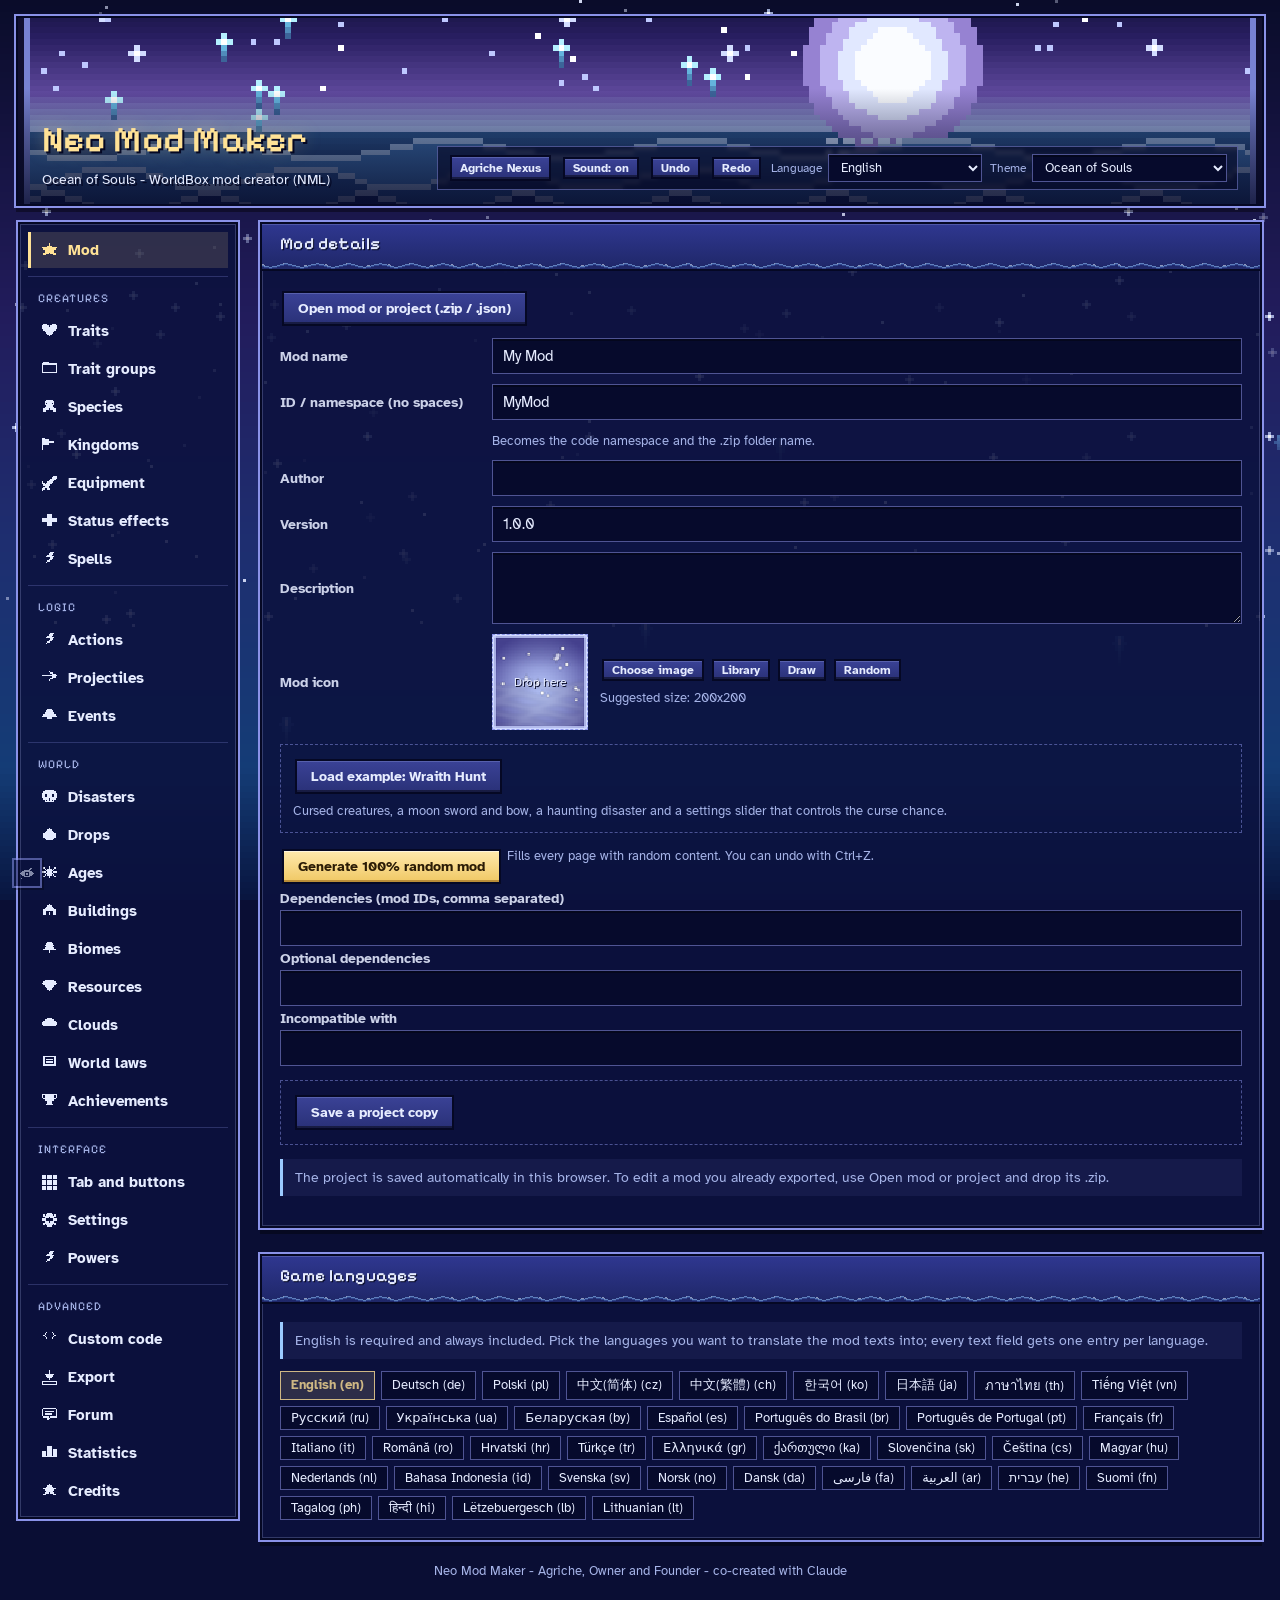
<file: index.html>
<!doctype html>
<html lang="pt-BR">
<head>
<meta charset="utf-8">
<meta name="viewport" content="width=device-width, initial-scale=1">
<title>Neo Mod Maker - WorldBox Mod Creator (NML) Online and Free</title>
<meta name="description" content="Create WorldBox mods in your browser with no coding: traits, species, kingdoms, equipment, spells, buildings and powers, with a pixel sprite editor. Exports a ready NML mod .zip. Free, no install.">
<meta name="keywords" content="WorldBox, WorldBox mod, WorldBox mod maker, WorldBox mod creator, NML, Neo Mod Loader, criar mod WorldBox, mod maker">
<meta name="author" content="Agriche">
<meta name="robots" content="index, follow">
<link rel="canonical" href="https://agrichex.github.io/Neo-Mod-Maker/">
<meta property="og:type" content="website">
<meta property="og:site_name" content="Neo Mod Maker">
<meta property="og:title" content="Neo Mod Maker - WorldBox Mod Creator (NML)">
<meta property="og:description" content="Create WorldBox mods in your browser with no coding and export a ready NML mod .zip. Free, no install.">
<meta property="og:url" content="https://agrichex.github.io/Neo-Mod-Maker/">
<meta property="og:image" content="https://agrichex.github.io/Neo-Mod-Maker/img/og.png">
<meta property="og:image:width" content="1200">
<meta property="og:image:height" content="630">
<meta name="twitter:card" content="summary_large_image">
<meta name="twitter:title" content="Neo Mod Maker - WorldBox Mod Creator (NML)">
<meta name="twitter:description" content="Create WorldBox mods in your browser with no coding and export a ready NML mod .zip.">
<meta name="twitter:image" content="https://agrichex.github.io/Neo-Mod-Maker/img/og.png">
<script type="application/ld+json">
{"@context":"https://schema.org","@type":"WebApplication","name":"Neo Mod Maker","url":"https://agrichex.github.io/Neo-Mod-Maker/","description":"WorldBox mod creator for NML (Neo Mod Loader) that runs in the browser.","applicationCategory":"DeveloperApplication","operatingSystem":"Any","image":"https://agrichex.github.io/Neo-Mod-Maker/img/og.png","offers":{"@type":"Offer","price":"0","priceCurrency":"USD"},"author":{"@type":"Person","name":"Agriche","url":"https://agrichex.github.io/Nexus/"},"sameAs":["https://github.com/AgricheX/Neo-Mod-Maker","https://discord.gg/s3EbgNSsJW"]}
</script>
<link rel="icon" type="image/png" sizes="32x32" href="img/icon-32.png">
<link rel="icon" type="image/png" sizes="48x48" href="img/icon-48.png">
<link rel="icon" type="image/png" sizes="192x192" href="img/icon-192.png">
<link rel="apple-touch-icon" href="img/icon-180.png">
<link rel="preconnect" href="https://fonts.googleapis.com">
<link rel="preconnect" href="https://fonts.gstatic.com" crossorigin>
<link rel="stylesheet" href="https://fonts.googleapis.com/css2?family=Atkinson+Hyperlegible:wght@400;700&family=IBM+Plex+Mono:wght@400;500&family=Pixelify+Sans:wght@500;600&display=swap">
<link rel="stylesheet" href="css/base.css">
</head>
<body>
<canvas id="bg"></canvas>
<div id="app"></div>
<div id="toasts"></div>
<noscript><h1>Neo Mod Maker</h1><p>My free WorldBox mod creator for NML (Neo Mod Loader). Create traits, species, kingdoms, equipment, spells, buildings and powers in the browser and export a ready mod .zip. Enable JavaScript to use it.</p><p><a href="https://agrichex.github.io/Nexus/">Agriche Nexus</a> · <a href="https://agrichex.github.io/Stellar-Forge/">Stellar Forge</a> · <a href="https://github.com/AgricheX/Neo-Mod-Maker">GitHub</a> · <a href="https://discord.gg/s3EbgNSsJW">Discord</a></p></noscript>
<script src="js/core.js"></script>
<script src="js/i18n/de.js"></script>
<script src="js/i18n/pl.js"></script>
<script src="js/i18n/cz.js"></script>
<script src="js/i18n/ch.js"></script>
<script src="js/i18n/ko.js"></script>
<script src="js/i18n/ja.js"></script>
<script src="js/i18n/th.js"></script>
<script src="js/i18n/vn.js"></script>
<script src="js/i18n/ru.js"></script>
<script src="js/i18n/ua.js"></script>
<script src="js/i18n/by.js"></script>
<script src="js/i18n/es.js"></script>
<script src="js/i18n/pt.js"></script>
<script src="js/i18n/fr.js"></script>
<script src="js/i18n/it.js"></script>
<script src="js/i18n/ro.js"></script>
<script src="js/i18n/hr.js"></script>
<script src="js/i18n/tr.js"></script>
<script src="js/i18n/gr.js"></script>
<script src="js/i18n/ka.js"></script>
<script src="js/i18n/sk.js"></script>
<script src="js/i18n/cs.js"></script>
<script src="js/i18n/hu.js"></script>
<script src="js/i18n/nl.js"></script>
<script src="js/i18n/id.js"></script>
<script src="js/i18n/sv.js"></script>
<script src="js/i18n/no.js"></script>
<script src="js/i18n/da.js"></script>
<script src="js/i18n/fa.js"></script>
<script src="js/i18n/ar.js"></script>
<script src="js/i18n/he.js"></script>
<script src="js/i18n/fn.js"></script>
<script src="js/i18n/ph.js"></script>
<script src="js/i18n/hi.js"></script>
<script src="js/i18n/lb.js"></script>
<script src="js/i18n/lt.js"></script>
<script src="js/zip.js"></script>
<script src="js/data.js"></script>
<script src="js/state.js"></script>
<script src="js/anim.js"></script>
<script src="js/library.js"></script>
<script src="js/library_ui.js"></script>
<script src="js/images.js"></script>
<script src="js/vanilla.js"></script>
<script src="js/randdata.js"></script>
<script src="js/randloc.js"></script>
<script src="js/random.js"></script>
<script src="js/finishtpl.js"></script>
<script src="js/codegen.js"></script>
<script src="js/pixel.js"></script>
<script src="js/icons.js"></script>
<script src="js/examples.js"></script>
<script src="js/ui.js"></script>
<script src="js/kinds.js"></script>
<script src="js/check.js"></script>
<script src="js/kinddefs.js"></script>
<script src="js/sound.js"></script>
<script src="js/forum.js"></script>
<script src="js/stats.js"></script>
<script src="js/randmod.js"></script>
<script src="js/themes.js"></script>
<script src="themes/common.js"></script>
<script src="themes/manifest.js"></script>
<script src="js/app.js"></script>
</body>
</html>
</file>
<file: css/base.css>
:root {
  --bg-0: #0c1034;
  --bg-1: #1c2260;
  --panel: rgba(14, 20, 64, 0.86);
  --panel-2: rgba(30, 38, 100, 0.9);
  --line: #5a6bd0;
  --line-dark: #060a28;
  --ink: #e4ebff;
  --ink-dim: #9aa8dd;
  --accent: #ffd98a;
  --accent-ink: #2a1a05;
  --accent-2: #7fb4ff;
  --danger: #ff7a8a;
  --ok: #7fe0b0;
  --font-display: "Pixelify Sans", "Trebuchet MS", "Segoe UI", system-ui, sans-serif;
  --font-body: "Atkinson Hyperlegible", "Segoe UI", system-ui, -apple-system, sans-serif;
  --font-mono: "IBM Plex Mono", ui-monospace, Consolas, "Courier New", monospace;
  --px: 3px;
  --line-rgb: 138, 146, 232;
  --accent-rgb: 255, 226, 150;
  --shade-rgb: 5, 8, 36;
  --card: rgba(36, 42, 112, 0.7);
  --btn-1: #3a4296; --btn-2: #2a3178; --btn-h1: #4950ab; --btn-h2: #343b8c;
  --field: #060a2c; --field-2: #040720; --ink-faint: #6672b8;
  --acc-hi: #ffe9ad; --acc-lo: #f0c864; --acc-hi2: #fff2c8; --acc-lo2: #f6d578;
  --title-1: #2c3380; --title-2: #1e2564;
  color-scheme: dark;
}

* { box-sizing: border-box; }

html, body { margin: 0; padding: 0; }

body {
  background: var(--bg-0);
  color: var(--ink);
  font-family: var(--font-body);
  font-size: 16px;
  line-height: 1.5;
  -webkit-font-smoothing: antialiased;
  min-height: 100vh;
}

#bg { position: fixed; inset: 0; width: 100%; height: 100%; z-index: 0; image-rendering: pixelated; pointer-events: none; }

#app { position: relative; z-index: 1; max-width: 1280px; margin: 0 auto; padding: 0 max(16px, env(safe-area-inset-left, 0px)) 48px max(16px, env(safe-area-inset-left, 0px)); }
.toast.ask { display: flex; gap: 8px; align-items: center; }

.banner { position: relative; margin: 16px 0 12px; border: var(--px) solid var(--line-dark); box-shadow: 0 0 0 var(--px) var(--line), 6px 6px 0 rgba(0, 0, 0, 0.45); overflow: hidden; }
.banner canvas { display: block; width: 100%; height: auto; image-rendering: pixelated; }
.titlebar { position: absolute; inset: 0; display: flex; align-items: center; justify-content: space-between; gap: 12px; padding: 0 20px; flex-wrap: wrap; }
.titlebar h1 { margin: 0; font-family: var(--font-display); font-size: clamp(14px, 2.6vw, 26px); color: var(--accent); text-shadow: 3px 3px 0 var(--line-dark); letter-spacing: 1px; }
.titlebar .sub { font-size: clamp(10px, 1.4vw, 13px); color: var(--ink); text-shadow: 2px 2px 0 var(--line-dark); }
.tools { display: flex; gap: 8px; align-items: center; flex-wrap: wrap; }
.tools label { font-size: 11px; color: var(--ink); text-shadow: 1px 1px 0 var(--line-dark); display: flex; gap: 6px; align-items: center; }

.wrap { display: grid; grid-template-columns: 210px 1fr; gap: 16px; align-items: start; }

nav#nav { display: flex; flex-direction: column; gap: 6px; position: sticky; top: 12px; }

.panel { background: var(--panel); border: var(--px) solid var(--line-dark); box-shadow: 0 0 0 var(--px) var(--line), 5px 5px 0 rgba(0, 0, 0, 0.4); padding: 16px; margin: var(--px); }
.panel h2 { font-family: var(--font-display); font-size: 13px; color: var(--accent); margin: 0 0 14px; line-height: 1.6; }
.panel h3 { font-family: var(--font-display); font-size: 10px; color: var(--accent-2); margin: 18px 0 8px; }

.stack { display: flex; flex-direction: column; gap: 22px; }
.split { display: grid; grid-template-columns: 280px 1fr; gap: 22px; align-items: start; }

.btn { font-family: var(--font-body); font-weight: 700; font-size: 13px; color: var(--ink); background: var(--panel-2); border: var(--px) solid var(--line-dark); box-shadow: 0 0 0 2px var(--line); padding: 8px 12px; cursor: pointer; margin: 2px; }
.btn:hover { background: var(--bg-1); color: #fff; }
.btn:active { transform: translate(2px, 2px); }
.btn.on { background: var(--accent); color: var(--accent-ink); box-shadow: 0 0 0 2px var(--accent-2); }
.btn.primary { background: var(--accent); color: var(--accent-ink); }
.btn.primary:hover { background: var(--acc-hi2); }
.btn.danger { color: var(--danger); }
.btn.tiny { padding: 3px 7px; font-size: 11px; }
.btn.wide { width: calc(100% - 4px); }
.btn-row { display: flex; flex-wrap: wrap; gap: 4px; }
.count { font-size: 11px; background: var(--line-dark); color: var(--accent); padding: 1px 6px; }

.list { display: flex; flex-direction: column; gap: 10px; max-height: 80vh; overflow: auto; }
.card { background: var(--panel-2); border: 2px solid var(--line-dark); box-shadow: 0 0 0 2px transparent; padding: 8px; cursor: pointer; display: flex; flex-direction: column; gap: 6px; }
.card:hover { box-shadow: 0 0 0 2px var(--line); }
.card.sel { box-shadow: 0 0 0 2px var(--accent); }
.card-main { display: flex; flex-direction: column; min-width: 0; }
.card-main strong { overflow: hidden; text-overflow: ellipsis; white-space: nowrap; }
.card-main small { color: var(--ink-dim); overflow: hidden; text-overflow: ellipsis; white-space: nowrap; }
.card-btns { display: flex; gap: 4px; }

.empty { color: var(--ink-dim); font-style: italic; }
.note { color: var(--ink-dim); font-size: 13px; border-left: 3px solid var(--line); padding-left: 10px; margin: 12px 0; }
.note.warn { color: var(--danger); border-color: var(--danger); }
.errs { color: var(--danger); font-size: 13px; padding-left: 20px; }

.f-row { display: grid; grid-template-columns: minmax(150px, 220px) 1fr; gap: 10px; align-items: center; margin: 8px 0; }
.f-label { color: var(--ink-dim); font-size: 13px; font-weight: 700; }
.f-hint { grid-column: 2; font-size: 12px; color: var(--ink-dim); }
.f-block { margin: 12px 0; }
.f-check { display: flex; gap: 8px; align-items: center; margin: 8px 0; cursor: pointer; }

input[type=text], input[type=number], select, textarea {
  width: 100%; background: var(--line-dark); color: var(--ink); border: 2px solid var(--line); padding: 7px 8px; font-family: var(--font-body); font-size: 14px; border-radius: 0;
}
input:focus, select:focus, textarea:focus { outline: 2px solid var(--accent); outline-offset: 0; }
input[type=color] { width: 64px; height: 32px; padding: 0; background: var(--line-dark); border: 2px solid var(--line); }
input[type=checkbox] { width: 18px; height: 18px; accent-color: var(--accent); }
.hidden { display: none; }

.chips { display: flex; flex-wrap: wrap; gap: 6px; margin-top: 6px; }
.chip { background: var(--line-dark); color: var(--ink-dim); border: 2px solid var(--line); padding: 3px 8px; font-size: 12px; cursor: pointer; font-family: var(--font-body); }
.chip.on { background: var(--accent); color: var(--accent-ink); border-color: var(--accent-2); font-weight: 700; }

.stats { display: flex; flex-direction: column; gap: 6px; margin-top: 6px; }
.stat-row { display: grid; grid-template-columns: 1fr auto 110px auto; gap: 8px; align-items: center; }
.stat-name { font-weight: 700; }
.stat-row code { color: var(--ink-dim); font-size: 11px; }

.code { background: var(--line-dark); color: var(--ink); padding: 12px; overflow: auto; max-height: 460px; font-size: 12px; line-height: 1.5; border: 2px solid var(--line); white-space: pre; }

#toasts { position: fixed; bottom: 16px; right: 16px; z-index: 50; display: flex; flex-direction: column; gap: 8px; }
.toast { background: var(--accent); color: var(--accent-ink); font-weight: 700; padding: 10px 14px; border: 3px solid var(--line-dark); box-shadow: 4px 4px 0 rgba(0, 0, 0, 0.5); transition: opacity 0.5s; }
.toast.out { opacity: 0; }

@media (max-width: 900px) {
  .wrap { grid-template-columns: 1fr; }
  nav#nav { position: static; flex-direction: row; flex-wrap: wrap; }
  .split { grid-template-columns: 1fr; }
  .f-row { grid-template-columns: 1fr; }
  .f-hint { grid-column: 1; }
  .titlebar { padding: 0 10px; }
  .banner canvas { min-height: 120px; object-fit: cover; }
}


.banner img { display: block; width: 100%; height: auto; image-rendering: pixelated; }
.img-ctl { display: flex; gap: 12px; align-items: center; flex-wrap: wrap; }
.img-prev { width: 96px; height: 96px; display: flex; align-items: center; justify-content: center; background: var(--line-dark); border: 2px dashed var(--line); color: var(--ink-dim); font-size: 12px; text-align: center; cursor: pointer; overflow: hidden; }
.img-prev.over { border-color: var(--accent); color: var(--accent); }
.img-prev img { max-width: 100%; max-height: 100%; image-rendering: pixelated; }
.img-info { display: flex; flex-direction: column; gap: 6px; }
.f-hint2 { font-size: 12px; color: var(--ink-dim); }
.i18n { display: flex; flex-direction: column; gap: 6px; }
.i18n-row { display: grid; grid-template-columns: 150px 1fr; gap: 8px; align-items: center; }
.i18n-lang { font-size: 12px; color: var(--ink-dim); }
.i18n-more summary { cursor: pointer; color: var(--accent-2); font-size: 13px; margin: 4px 0 8px; }
.f-i18n { align-items: start; }
.chip:disabled { opacity: 0.8; cursor: default; }
@media (max-width: 900px) { .i18n-row { grid-template-columns: 1fr; } }

.img-prev span { text-shadow: 1px 1px 0 var(--line-dark); color: var(--ink); }


:root {
  --bevel-hi: rgba(190, 200, 255, 0.22);
  --bevel-lo: rgba(0, 0, 0, 0.45);
  --title-bg: linear-gradient(180deg, var(--title-1), var(--title-2));
}

h1, h2, h3 { font-family: var(--font-display); font-weight: 600; }

.banner { margin: 16px 0 14px; border: 2px solid var(--line-dark); box-shadow: 0 0 0 2px var(--line), 0 6px 0 rgba(0, 0, 0, 0.4); height: clamp(120px, 17vw, 190px); }
.banner img { height: 100%; object-fit: cover; object-position: 50% 62%; }
.titlebar { padding: 0 24px; align-items: flex-end; padding-bottom: 14px; }
.titlebar h1 { font-size: clamp(22px, 3.4vw, 36px); letter-spacing: 0.5px; text-shadow: 2px 2px 0 var(--line-dark), 0 0 18px rgba(var(--accent-rgb), 0.35); }
.titlebar .sub { font-size: clamp(12px, 1.5vw, 14px); margin-top: 2px; }
.tools { background: rgba(var(--shade-rgb), 0.62); border: 1px solid rgba(var(--line-rgb), 0.5); padding: 6px 10px; backdrop-filter: blur(2px); }
.tools label { font-size: 12px; text-shadow: none; color: var(--ink-dim); }
.tools select { width: auto; padding: 4px 8px; font-size: 13px; }

.wrap { grid-template-columns: 224px minmax(0, 1fr); gap: 18px; }

nav#nav { gap: 2px; background: var(--panel); border: 2px solid var(--line-dark); box-shadow: 0 0 0 2px var(--line), inset 0 0 0 1px var(--bevel-hi); padding: 8px; margin: 2px; }
.nav-item { display: flex; align-items: center; gap: 10px; width: 100%; padding: 9px 10px; background: transparent; border: 0; border-left: 3px solid transparent; color: var(--ink); font-family: var(--font-body); font-size: 15px; font-weight: 700; text-align: left; cursor: pointer; }
.nav-item:hover { background: rgba(var(--line-rgb), 0.16); }
.nav-item.on { background: rgba(var(--accent-rgb), 0.14); border-left-color: var(--accent); color: var(--accent); }
.nav-item .ico { width: 11px; height: 11px; background: currentColor; image-rendering: pixelated; -webkit-mask-size: 11px 11px; mask-size: 11px 11px; -webkit-mask-repeat: no-repeat; mask-repeat: no-repeat; flex: none; transform: scale(1.4); margin: 0 3px; }
.nav-label { flex: 1; min-width: 0; }
.nav-item .count { margin-left: auto; background: rgba(var(--shade-rgb), 0.7); color: var(--ink-dim); font-size: 12px; font-family: var(--font-mono); padding: 0 6px; min-width: 20px; text-align: center; }
.nav-item .count.warn { background: var(--danger); color: #2b0a10; font-weight: 700; }
nav#nav .nav-item.on::before { content: none; }

.panel { background: var(--panel); border: 2px solid var(--line-dark); box-shadow: 0 0 0 2px var(--line), inset 0 0 0 1px var(--bevel-hi), 0 6px 0 rgba(0, 0, 0, 0.35); padding: 18px; margin: 2px; }
.panel > h2:first-child { margin: -18px -18px 18px; padding: 9px 18px; font-size: 17px; letter-spacing: 0.4px; color: var(--ink); background: var(--title-bg); border-bottom: 2px solid var(--line-dark); box-shadow: inset 0 1px 0 var(--bevel-hi); text-shadow: 1px 1px 0 var(--line-dark); }
.panel h2 { font-size: 17px; color: var(--ink); margin: 0 0 14px; line-height: 1.3; }
.panel h3 { font-size: 15px; color: var(--accent); margin: 22px 0 8px; padding-bottom: 4px; border-bottom: 1px solid rgba(var(--line-rgb), 0.3); letter-spacing: 0.3px; }
.panel h2::after { content: none; }

.btn { font-family: var(--font-body); font-weight: 700; font-size: 14px; background: linear-gradient(180deg, var(--btn-1), var(--btn-2)); border: 2px solid var(--line-dark); box-shadow: inset 0 1px 0 var(--bevel-hi), inset 0 -2px 0 var(--bevel-lo); padding: 7px 14px; margin: 2px; transition: none; }
.btn:hover { background: linear-gradient(180deg, var(--btn-h1), var(--btn-h2)); }
.btn:active { transform: translateY(1px); box-shadow: inset 0 2px 0 var(--bevel-lo); }
.btn.on { background: rgba(var(--accent-rgb), 0.2); color: var(--accent); box-shadow: inset 0 0 0 1px var(--accent); }
.btn.primary { background: linear-gradient(180deg, var(--acc-hi), var(--acc-lo)); color: var(--accent-ink); box-shadow: inset 0 1px 0 rgba(255, 255, 255, 0.6), inset 0 -2px 0 rgba(120, 70, 0, 0.45); }
.btn.primary:hover { background: linear-gradient(180deg, var(--acc-hi2), var(--acc-lo2)); }
.btn.danger { color: var(--danger); }
.btn.tiny { padding: 2px 8px; font-size: 12px; }

.card { background: var(--card); border: 1px solid rgba(var(--line-rgb), 0.35); box-shadow: none; padding: 9px 11px; }
.card:hover { border-color: var(--line); box-shadow: none; }
.card.sel { border-color: var(--accent); background: rgba(var(--accent-rgb), 0.1); box-shadow: inset 3px 0 0 var(--accent); }
.card-main strong { font-size: 15px; }
.card-main small { font-family: var(--font-mono); font-size: 12px; }

.f-row { grid-template-columns: minmax(140px, 200px) minmax(0, 1fr); gap: 12px; margin: 10px 0; }
.f-label { font-size: 14px; font-weight: 700; color: var(--ink); opacity: 0.88; }
.f-hint, .f-hint2 { font-size: 13px; color: var(--ink-dim); line-height: 1.4; }

input[type=text], input[type=number], select, textarea { background: var(--field); border: 1px solid rgba(var(--line-rgb), 0.55); box-shadow: inset 0 2px 0 rgba(0, 0, 0, 0.35); padding: 8px 10px; font-size: 15px; }
input[type=text]:hover, input[type=number]:hover, select:hover, textarea:hover { border-color: var(--line); }
input:focus, select:focus, textarea:focus { outline: 0; border-color: var(--accent); box-shadow: inset 0 2px 0 rgba(0, 0, 0, 0.35), 0 0 0 1px var(--accent); }
input::placeholder, textarea::placeholder { color: var(--ink-faint); }
input[type=color] { border: 1px solid rgba(var(--line-rgb), 0.55); }
input.id, .mono, code { font-family: var(--font-mono); }

.chip { background: var(--field); border: 1px solid rgba(var(--line-rgb), 0.55); font-size: 13px; padding: 3px 10px; color: var(--ink); }
.chip:hover { border-color: var(--line); }
.chip.on { background: rgba(var(--accent-rgb), 0.18); color: var(--accent); border-color: var(--accent); }

.stat-name { font-weight: 700; font-size: 14px; }
.stat-row code { font-size: 12px; }

.code { font-family: var(--font-mono); font-size: 13px; background: var(--field-2); border: 1px solid rgba(var(--line-rgb), 0.4); }
.note { font-size: 14px; border-left: 3px solid var(--accent-2); background: rgba(var(--line-rgb), 0.08); padding: 8px 12px; }
.note.warn { background: rgba(255, 138, 154, 0.08); }
.errs { font-size: 14px; }
.empty { font-style: normal; }

.img-prev { border: 1px dashed var(--line); }
.search { margin-bottom: 8px; }

.examples { display: flex; flex-direction: column; gap: 6px; align-items: flex-start; margin: 14px 0; padding: 12px; border: 1px dashed rgba(var(--line-rgb), 0.5); }
.row-line { display: flex; gap: 8px; align-items: center; flex-wrap: wrap; }
.stack-s { display: flex; flex-direction: column; gap: 8px; }

.toast { font-size: 14px; border: 2px solid var(--line-dark); box-shadow: 0 4px 0 rgba(0, 0, 0, 0.4); }

.modal-bg { position: fixed; inset: 0; z-index: 60; background: rgba(var(--shade-rgb), 0.78); display: flex; align-items: center; justify-content: center; padding: 16px; overflow: auto; }
.modal { max-width: 920px; width: 100%; max-height: calc(100vh - 32px); overflow: auto; }
.px-body { display: grid; grid-template-columns: minmax(0, 1fr) 230px; gap: 16px; align-items: start; }
.px-side { display: flex; flex-direction: column; gap: 10px; }
.px-stage { overflow: auto; max-width: 100%; max-height: 64vh; background: var(--field); border: 1px solid rgba(var(--line-rgb), 0.55); padding: 6px; text-align: center; }
.px-view { image-rendering: pixelated; cursor: crosshair; touch-action: none; max-width: none; width: auto; height: auto; display: inline-block; }
.px-pal { display: grid; grid-template-columns: repeat(8, 1fr); gap: 3px; }
.px-sw { aspect-ratio: 1; border: 1px solid var(--line-dark); cursor: pointer; padding: 0; }
.px-sw.on { outline: 2px solid var(--accent); outline-offset: 1px; }
.px-size { display: flex; gap: 6px; align-items: center; }
.px-size input { width: 64px; }
.px-foot { margin-top: 14px; justify-content: flex-end; }

@media (max-width: 900px) {
  .wrap { grid-template-columns: 1fr; }
  nav#nav { position: static; flex-direction: row; flex-wrap: wrap; }
  .nav-item { width: auto; border-left: 0; border-bottom: 3px solid transparent; padding: 7px 9px; }
  .nav-item.on { border-bottom-color: var(--accent); }
  .nav-item .nav-label { flex: none; }
  .px-body { grid-template-columns: minmax(0, 1fr); }
  .titlebar { flex-direction: column; align-items: flex-start; justify-content: flex-end; gap: 8px; padding: 0 14px 10px; }
  .banner { height: 170px; }
}

.banner::after { content: ""; position: absolute; inset: 0; pointer-events: none; background: linear-gradient(0deg, rgba(var(--shade-rgb), 0.78) 0%, rgba(var(--shade-rgb), 0.35) 38%, rgba(var(--shade-rgb), 0) 62%); }
.titlebar { z-index: 1; }
.i18n-row { grid-template-columns: 96px minmax(0, 1fr); }
.f-i18n .i18n { min-width: 0; }

.nav-head { font-family: var(--font-display); font-size: 12px; letter-spacing: 1px; text-transform: uppercase; color: var(--ink-dim); padding: 12px 10px 4px; border-top: 1px solid rgba(var(--line-rgb), 0.25); margin-top: 6px; }
.dl-wrap { display: block; min-width: 0; }
.dl-wrap input { width: 100%; }
@media (max-width: 900px) { .nav-head { width: 100%; padding: 6px 4px 0; border-top: 0; margin-top: 0; } }

.forum-item { margin: 14px 0; }
.forum-item h3 { margin: 0 0 4px; }
.forum-item p { margin: 0; line-height: 1.55; max-width: 70ch; }

.credit-box { border: 2px solid var(--line); padding: 12px 16px; margin: 14px 0; display: grid; gap: 4px; }
.credit-name { font-size: 20px; }
.credit-role { color: var(--accent); font-size: 14px; letter-spacing: 0.04em; text-transform: uppercase; }
.credit-box p { margin: 6px 0 0; line-height: 1.55; max-width: 70ch; }
.credit-list { line-height: 1.7; padding-left: 20px; }
.foot { text-align: center; color: var(--ink-dim); font-size: 13px; padding: 20px 16px 28px; }

.subtabs { display: flex; gap: 6px; flex-wrap: wrap; }
.subtab { display: inline-flex; align-items: center; gap: 8px; padding: 9px 16px; background: linear-gradient(180deg, var(--btn-1), var(--btn-2)); border: 2px solid rgba(var(--line-rgb), 0.5); color: var(--ink); font-family: var(--font-body); font-size: 15px; font-weight: 700; cursor: pointer; }
.subtab:hover { background: linear-gradient(180deg, var(--btn-h1), var(--btn-h2)); }
.subtab { background: rgba(var(--shade-rgb), 0.8); }
.subtab.on { border-color: var(--accent); color: var(--accent); background: rgba(var(--shade-rgb), 0.92); }

.px-zoom { align-items: center; }
.px-zoom-label { min-width: 48px; text-align: center; font-family: var(--font-mono); font-size: 13px; color: var(--ink-dim); }
.px-icon { display: inline-flex; align-items: center; justify-content: center; min-width: 34px; }
.px-pan { display: grid; grid-template-columns: repeat(3, 34px); gap: 4px; width: max-content; }

.lib-modal { width: min(920px, 96vw); max-height: 90vh; display: flex; flex-direction: column; gap: 10px; overflow: hidden; }
.lib-tabs { gap: 4px; }
.lib-tabs .subtab { padding: 6px 10px; font-size: 13px; }
.lib-bar { display: flex; gap: 8px; flex-wrap: wrap; align-items: center; }
.lib-bar select, .lib-bar input { min-width: 0; flex: 1 1 160px; }
.lib-info { font-family: var(--font-mono); font-size: 12px; color: var(--ink-dim); }
.lib-grid { display: grid; grid-template-columns: repeat(auto-fill, minmax(104px, 1fr)); gap: 8px; overflow: auto; min-height: 160px; padding: 4px; background: var(--field); border: 1px solid rgba(var(--line-rgb), 0.45); }
.lib-item { display: flex; flex-direction: column; align-items: center; gap: 4px; padding: 6px; background: rgba(var(--shade-rgb), 0.55); border: 1px solid rgba(var(--line-rgb), 0.3); color: var(--ink); cursor: pointer; min-width: 0; }
.lib-item:hover { border-color: var(--accent); }
.lib-thumb { display: flex; align-items: center; justify-content: center; width: 100%; height: 72px; background: repeating-conic-gradient(rgba(255,255,255,0.05) 0 25%, transparent 0 50%) 0 0 / 12px 12px; }
.lib-thumb img { image-rendering: pixelated; max-width: 100%; max-height: 72px; object-fit: contain; }
.lib-name { font-size: 11px; max-width: 100%; overflow: hidden; text-overflow: ellipsis; white-space: nowrap; }

.credit-free { border-color: var(--accent); background: rgba(var(--accent-rgb), 0.1); }

main, .stack, .panel { min-width: 0; }
.panel select, .code { max-width: 100%; }

.px-anim { display: flex; gap: 14px; align-items: flex-start; margin-top: 10px; flex-wrap: wrap; }
.px-anim-main { flex: 1 1 320px; min-width: 0; display: flex; flex-direction: column; gap: 8px; }
.px-strip { display: flex; gap: 6px; overflow-x: auto; padding: 4px 0 6px; }
.px-th-wrap { display: flex; flex-direction: column; align-items: center; gap: 2px; flex: 0 0 auto; }
.px-th { width: 44px; height: 44px; object-fit: contain; image-rendering: pixelated; background: repeating-conic-gradient(rgba(255,255,255,0.08) 0 25%, transparent 0 50%) 0 0 / 8px 8px; border: 2px solid rgba(255,255,255,0.18); cursor: pointer; }
.px-th.on { border-color: var(--accent, #6fa8ff); }
.px-th-n { font-size: 10px; opacity: 0.7; }
.px-prev-anim { width: 96px; height: 96px; object-fit: contain; image-rendering: pixelated; background: repeating-conic-gradient(rgba(255,255,255,0.08) 0 25%, transparent 0 50%) 0 0 / 12px 12px; border: 2px solid rgba(255,255,255,0.18); flex: 0 0 auto; }
.px-fps { width: 56px; }
.px-gen-box { display: inline-flex; gap: 6px; align-items: center; flex-wrap: wrap; }
.img-prev img.anim { image-rendering: pixelated; }
.lib-thumb { gap: 4px; }
.lib-thumb .lib-swim { background: rgba(70,140,220,0.22); outline: 1px solid rgba(70,140,220,0.5); }
.lib-thumb.two img { max-width: 48%; max-height: 70px; height: auto; object-fit: contain; }
.lib-badge2 { right: auto; left: 2px; }
.lib-badge { position: absolute; top: 2px; right: 2px; font-size: 9px; padding: 1px 4px; background: rgba(0,0,0,0.6); color: #fff; }
.lib-item { position: relative; }
.lib-only { display: inline-flex; gap: 6px; align-items: center; font-size: 12px; }
.px-anim input.px-fps, .px-anim .px-gen-box input { width: 64px; flex: 0 0 auto; }
.px-anim select.px-gen { width: auto; min-width: 110px; flex: 0 0 auto; }
.px-anim .btn-row { align-items: center; }
.lib-bar .lib-only { display: inline-flex; flex-direction: row; align-items: center; gap: 6px; white-space: nowrap; font-size: 12px; }
.lib-bar .lib-only input { width: auto; flex: 0 0 auto; }

.errs.gaps { list-style: none; padding-left: 0; display: flex; flex-direction: column; gap: 6px; }
.errs.gaps li { display: flex; align-items: center; justify-content: space-between; gap: 10px; flex-wrap: wrap; min-width: 0; }
.errs.gaps li span { min-width: 0; overflow-wrap: anywhere; }
.btn:disabled { opacity: .5; cursor: not-allowed; }

#hudbtn { position: fixed; left: max(12px, env(safe-area-inset-left, 0px)); bottom: max(12px, env(safe-area-inset-bottom, 0px)); z-index: 60; width: 30px; height: 30px; padding: 0; display: flex; align-items: center; justify-content: center; background: var(--panel); color: var(--ink); border: 2px solid var(--line); box-shadow: 2px 2px 0 rgba(0, 0, 0, 0.45); cursor: pointer; opacity: 0.55; transition: opacity 0.15s; }
#hudbtn:hover, #hudbtn:focus-visible { opacity: 1; }
#hudbtn svg { display: block; }
html.nohud #app, html.nohud #toasts { display: none; }
html.nohud #hudbtn { opacity: 0.35; }
html.nohud #hudbtn:hover { opacity: 1; }

.supporters { list-style: none; margin: 8px 0 16px; padding: 0; display: flex; flex-wrap: wrap; gap: 8px; }
.supporters li { padding: 6px 12px; border: 2px solid var(--line); background: var(--card); color: var(--accent); font-weight: 700; box-shadow: 2px 2px 0 rgba(0, 0, 0, 0.4); overflow-wrap: anywhere; }


.stat-grid { display: grid; grid-template-columns: repeat(auto-fit, minmax(170px, 1fr)); gap: 12px; margin: 16px 0; }
.stat-card { border: 2px solid var(--line); padding: 14px 16px; display: grid; gap: 6px; background: rgba(var(--shade-rgb), 0.5); }
.stat-value { font-family: var(--font-display); font-size: 34px; color: var(--accent); line-height: 1.1; overflow-wrap: anywhere; }
.stat-label { font-size: 13px; letter-spacing: 0.04em; text-transform: uppercase; color: var(--ink-dim); }
a.btn { text-decoration: none; display: inline-flex; align-items: center; }

.nav-groups { display: none; }
@media (max-width: 700px) {
  .banner { height: auto; display: flex; flex-direction: column; margin: 10px 0 10px; }
  .banner img, .banner canvas { height: 104px; min-height: 0; flex: none; }
  .titlebar { position: static; inset: auto; flex-direction: column; align-items: stretch; justify-content: flex-start; gap: 8px; padding: 0 10px 10px; background: rgba(var(--shade-rgb), 0.92); }
  .titlebar > div:first-child { margin: -58px -10px 0; padding: 22px 10px 4px; position: relative; z-index: 2; background: linear-gradient(0deg, rgba(var(--shade-rgb), 0.92) 0%, rgba(var(--shade-rgb), 0.82) 60%, rgba(var(--shade-rgb), 0) 100%); }
  .titlebar h1 { font-size: 22px; text-shadow: 0 2px 0 var(--line-dark), 0 0 8px rgba(0, 0, 0, 0.8); }
  .titlebar .sub { font-size: 11px; text-shadow: 0 1px 2px #000, 0 0 4px rgba(0, 0, 0, 0.9); }
  .tools { width: 100%; box-sizing: border-box; display: grid; grid-template-columns: repeat(3, minmax(0, 1fr)); gap: 6px; padding: 6px; background: none; border: 0; backdrop-filter: none; }
  .tools label { grid-column: span 3; display: grid; grid-template-columns: 70px minmax(0, 1fr); gap: 8px; align-items: center; }
  .tools label:nth-of-type(1), .tools label:nth-of-type(2) { grid-column: span 3; }
  .tools select { width: 100%; }
  nav#nav { flex-wrap: wrap; overflow: visible; gap: 4px; padding: 6px; }
  .nav-groups { display: flex; flex-wrap: wrap; gap: 4px; width: 100%; }
  .nav-chip { flex: 1 1 auto; display: inline-flex; align-items: center; justify-content: center; gap: 6px; padding: 8px 10px; background: rgba(var(--shade-rgb), 0.6); border: 2px solid var(--line-dark); color: var(--ink); font-family: var(--font-body); font-size: 13px; font-weight: 700; cursor: pointer; }
  .nav-chip.on { background: rgba(var(--accent-rgb), 0.18); border-color: var(--accent); color: var(--accent); }
  .nav-chip .count { font-size: 10px; background: rgba(var(--shade-rgb), 0.7); color: var(--ink-dim); padding: 0 5px; }
  .nav-head, .nav-item.nav-solo, .nav-item.m-off { display: none; }
  .nav-item { padding: 6px 8px; font-size: 13px; gap: 6px; border-bottom: 3px solid transparent; }
  .f-row { grid-template-columns: minmax(0, 1fr); gap: 4px; margin: 8px 0; }
  .tools { padding: 0; }
}
</file>
